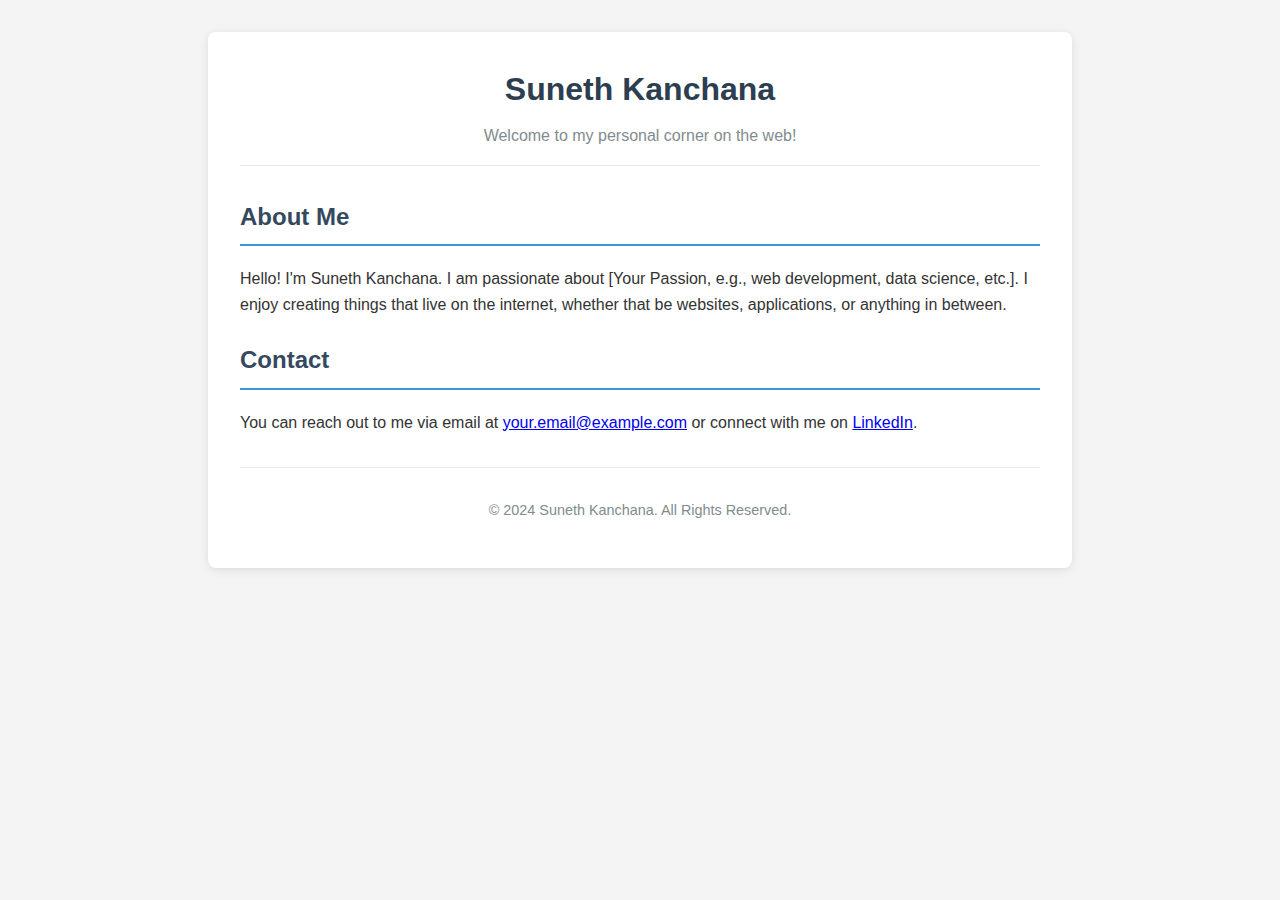
<file: index.html>
<!DOCTYPE html>
<html lang="en">
<head>
    <meta charset="UTF-8">
    <meta name="viewport" content="width=device-width, initial-scale=1.0">
    <title>Suneth Kanchana - Personal Website</title>
    <style>
        body {
            font-family: -apple-system, BlinkMacSystemFont, "Segoe UI", Roboto, Helvetica, Arial, sans-serif;
            line-height: 1.6;
            margin: 0;
            padding: 0;
            background-color: #f4f4f4;
            color: #333;
        }
        .container {
            max-width: 800px;
            margin: 2rem auto;
            padding: 2rem;
            background-color: #fff;
            border-radius: 8px;
            box-shadow: 0 2px 10px rgba(0,0,0,0.1);
        }
        header {
            text-align: center;
            border-bottom: 1px solid #eaeaea;
            padding-bottom: 1rem;
            margin-bottom: 2rem;
        }
        header h1 {
            margin: 0;
            color: #2c3e50;
        }
        header p {
            color: #7f8c8d;
            margin: 0.5rem 0 0;
        }
        section {
            margin-bottom: 1.5rem;
        }
        h2 {
            color: #34495e;
            border-bottom: 2px solid #3498db;
            padding-bottom: 0.5rem;
        }
        footer {
            text-align: center;
            margin-top: 2rem;
            padding-top: 1rem;
            border-top: 1px solid #eaeaea;
            font-size: 0.9em;
            color: #7f8c8d;
        }
    </style>
</head>
<body>
    <div class="container">
        <header>
            <h1>Suneth Kanchana</h1>
            <p>Welcome to my personal corner on the web!</p>
        </header>

        <section id="about">
            <h2>About Me</h2>
            <p>
                Hello! I'm Suneth Kanchana. I am passionate about [Your Passion, e.g., web development, data science, etc.]. 
                I enjoy creating things that live on the internet, whether that be websites, applications, or anything in between.
            </p>
        </section>

        <section id="contact">
            <h2>Contact</h2>
            <p>
                You can reach out to me via email at <a href="mailto:your.email@example.com">your.email@example.com</a> or connect with me on <a href="https://linkedin.com/in/yourprofile" target="_blank">LinkedIn</a>.
            </p>
        </section>

        <footer>
            <p>&copy; 2024 Suneth Kanchana. All Rights Reserved.</p>
        </footer>
    </div>
</body>
</html>
</file>
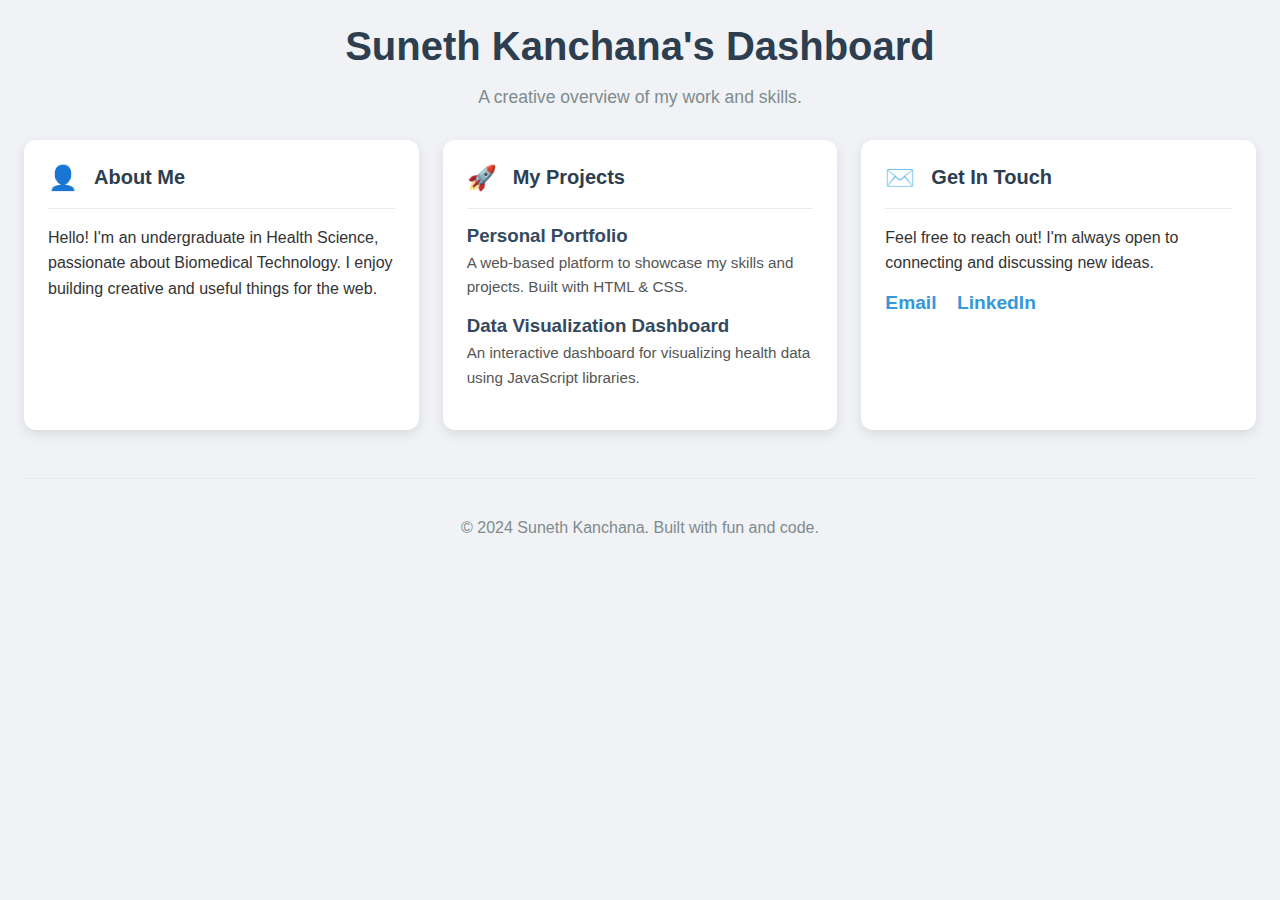
<file: dashboard.html>
<!DOCTYPE html>
<html lang="en">
<head>
    <meta charset="UTF-8">
    <meta name="viewport" content="width=device-width, initial-scale=1.0">
    <title>Creative Dashboard</title>
    <style>
        :root {
            --bg-color: #f0f2f5;
            --card-bg: #ffffff;
            --text-color: #333;
            --header-color: #2c3e50;
            --accent-color-1: #3498db;
            --accent-color-2: #e74c3c;
            --accent-color-3: #2ecc71;
            --shadow: 0 4px 12px rgba(0, 0, 0, 0.1);
            --border-radius: 12px;
        }

        body {
            font-family: -apple-system, BlinkMacSystemFont, "Segoe UI", Roboto, Helvetica, Arial, sans-serif;
            background-color: var(--bg-color);
            color: var(--text-color);
            margin: 0;
            padding: 1.5rem;
        }

        .dashboard-header {
            text-align: center;
            margin-bottom: 2rem;
        }

        .dashboard-header h1 {
            color: var(--header-color);
            font-size: 2.5rem;
            margin: 0;
        }

        .dashboard-header p {
            color: #7f8c8d;
            font-size: 1.1rem;
        }

        .dashboard-grid {
            display: grid;
            grid-template-columns: repeat(auto-fit, minmax(300px, 1fr));
            gap: 1.5rem;
        }

        .card {
            background: var(--card-bg);
            border-radius: var(--border-radius);
            box-shadow: var(--shadow);
            padding: 1.5rem;
            transition: transform 0.3s ease, box-shadow 0.3s ease;
        }

        .card:hover {
            transform: translateY(-5px);
            box-shadow: 0 8px 20px rgba(0, 0, 0, 0.12);
        }

        .card-header {
            display: flex;
            align-items: center;
            margin-bottom: 1rem;
            padding-bottom: 1rem;
            border-bottom: 1px solid #eaeaea;
        }

        .card-header .icon {
            font-size: 1.5rem;
            margin-right: 1rem;
        }

        .card-header h2 {
            margin: 0;
            font-size: 1.25rem;
            color: var(--header-color);
        }

        .card-content p {
            line-height: 1.6;
            margin: 0 0 1rem;
        }

        .card-content a {
            color: var(--accent-color-1);
            text-decoration: none;
            font-weight: bold;
        }

        .card-content a:hover {
            text-decoration: underline;
        }

        /* Specific Card Styles */
        .about .icon { color: var(--accent-color-1); }
        .projects .icon { color: var(--accent-color-2); }
        .contact .icon { color: var(--accent-color-3); }

        .project-item {
            margin-bottom: 1rem;
        }

        .project-item h3 {
            margin: 0 0 0.25rem;
            color: #34495e;
        }

        .project-item p {
            margin: 0;
            font-size: 0.95em;
            color: #555;
        }

        .contact-links a {
            display: inline-block;
            margin-right: 1rem;
            font-size: 1.2rem;
        }

        footer {
            text-align: center;
            margin-top: 3rem;
            padding-top: 1.5rem;
            border-top: 1px solid #eaeaea;
            color: #7f8c8d;
        }
    </style>
</head>
<body>

    <header class="dashboard-header">
        <h1>Suneth Kanchana's Dashboard</h1>
        <p>A creative overview of my work and skills.</p>
    </header>

    <main class="dashboard-grid">

        <section id="about" class="card about">
            <div class="card-header">
                <span class="icon">👤</span>
                <h2>About Me</h2>
            </div>
            <div class="card-content">
                <p>
                    Hello! I'm an undergraduate in Health Science, passionate about Biomedical Technology. I enjoy building creative and useful things for the web.
                </p>
            </div>
        </section>

        <section id="projects" class="card projects">
            <div class="card-header">
                <span class="icon">🚀</span>
                <h2>My Projects</h2>
            </div>
            <div class="card-content">
                <div class="project-item">
                    <h3>Personal Portfolio</h3>
                    <p>A web-based platform to showcase my skills and projects. Built with HTML & CSS.</p>
                </div>
                <div class="project-item">
                    <h3>Data Visualization Dashboard</h3>
                    <p>An interactive dashboard for visualizing health data using JavaScript libraries.</p>
                </div>
            </div>
        </section>

        <section id="contact" class="card contact">
            <div class="card-header">
                <span class="icon">✉️</span>
                <h2>Get In Touch</h2>
            </div>
            <div class="card-content">
                <p>
                    Feel free to reach out! I'm always open to connecting and discussing new ideas.
                </p>
                <div class="contact-links">
                    <a href="mailto:sunethk2003@gmail.com">Email</a>
                    <a href="https://linkedin.com/in/yourprofile" target="_blank" rel="noopener noreferrer">LinkedIn</a>
                </div>
            </div>
        </section>

    </main>

    <footer>
        <p>&copy; 2024 Suneth Kanchana. Built with fun and code.</p>
    </footer>

</body>
</html>
</file>
